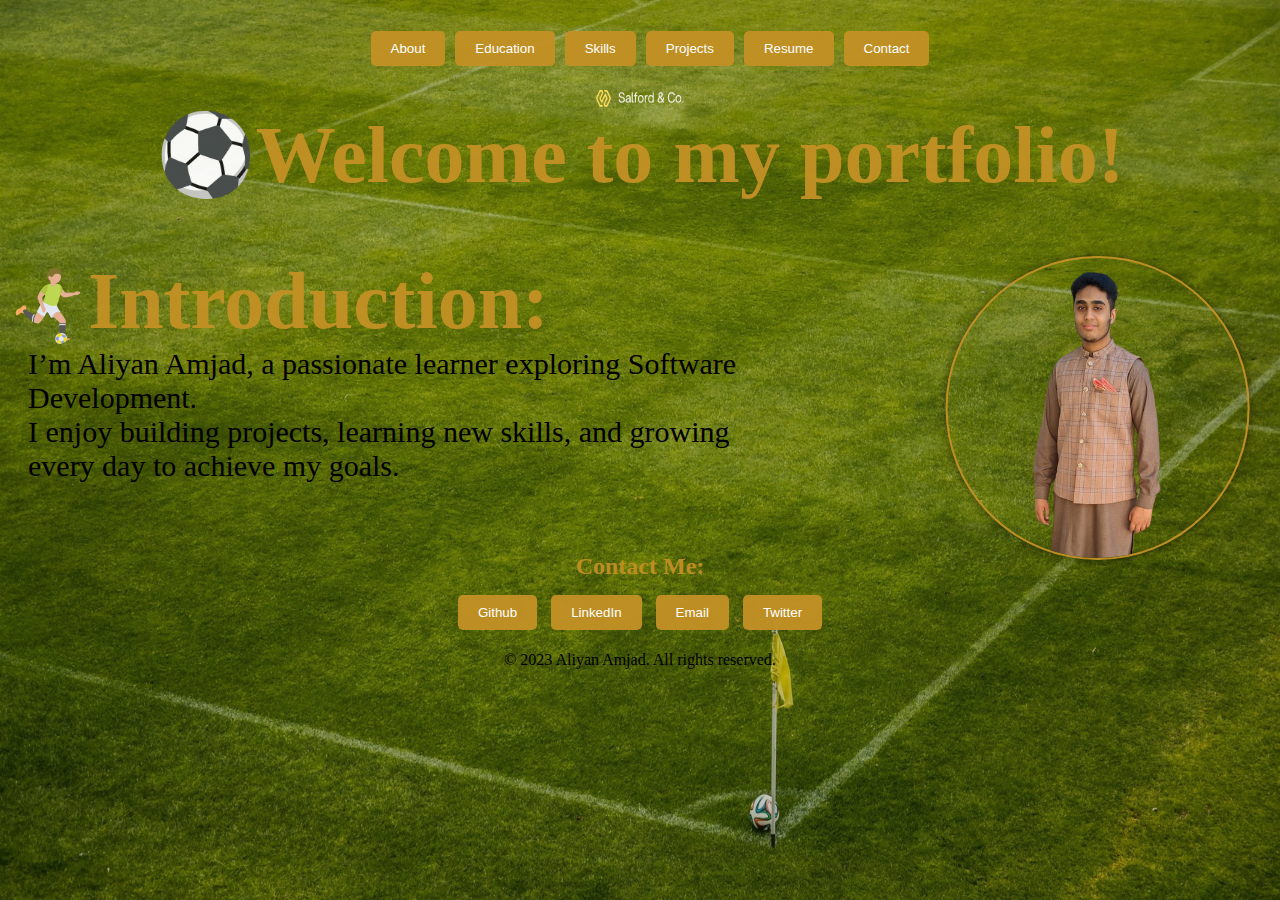
<file: index.html>
<!DOCTYPE html>
<html lang="en">
<head>
    <meta charset="UTF-8">
    <meta name="viewport" content="width=device-width, initial-scale=1.0">
    <meta http-equiv="X-UA-Compatible" content="ie=edge">
    <title>My portfolio</title>
    <link rel="stylesheet" href="style.css">
    
    <link rel="shortcut icon" href="Untitled design.png" type="image/x-icon">
</head>

    	


<body>
    
<header>
    <div class="nav-div">
        
    <nav>
     
<ul class="nav">
    
    <button class="navbutton" id="Home"><li>About</li></button>
     <button class="navbutton" id="Education"><li>Education</li></button>
     <button class="navbutton" id="Skills"><li >Skills</li></button>
     <button class="navbutton" id="Projects"><li >Projects</li></button>
     <button class="navbutton" id="Resume"><li>Resume</li></button>
     <button class="navbutton" id="Contact"><li>Contact</li></button>
    
</ul>
</div>
</nav>
</header>
    <h1>⚽Welcome to my portfolio!</h1>
    <!-- //image -->
    <div class="image">
    <img id="myimg" src="itsme.png" alt="mypic">
    </div>


   <div class ="intro-div">
    <img  src="12-512.webp" alt="introductionimage" class="intro-image"> 
    <h5 class="heading-intro">Introduction:</h5>
<p>I’m Aliyan Amjad, a passionate learner exploring Software Development.
   <br> I enjoy building projects, learning new skills, and growing every day to achieve my goals.
</p>
</div>


<footer>
    <div class ="contact-div">
    <h5>Contact Me:</h5>
    <button class="conbutton" id="Github">Github</button>
    <button class="conbutton" id="LinkedIn">LinkedIn</button>
    <button class="conbutton" id="Email">Email</button>
    <button class="conbutton" id="Twitter">Twitter</button>
    <p>© 2023 Aliyan Amjad. All rights reserved.</p>
    </div>
</footer>

</body>
<script src="script.js"></script>
</html>
</file>
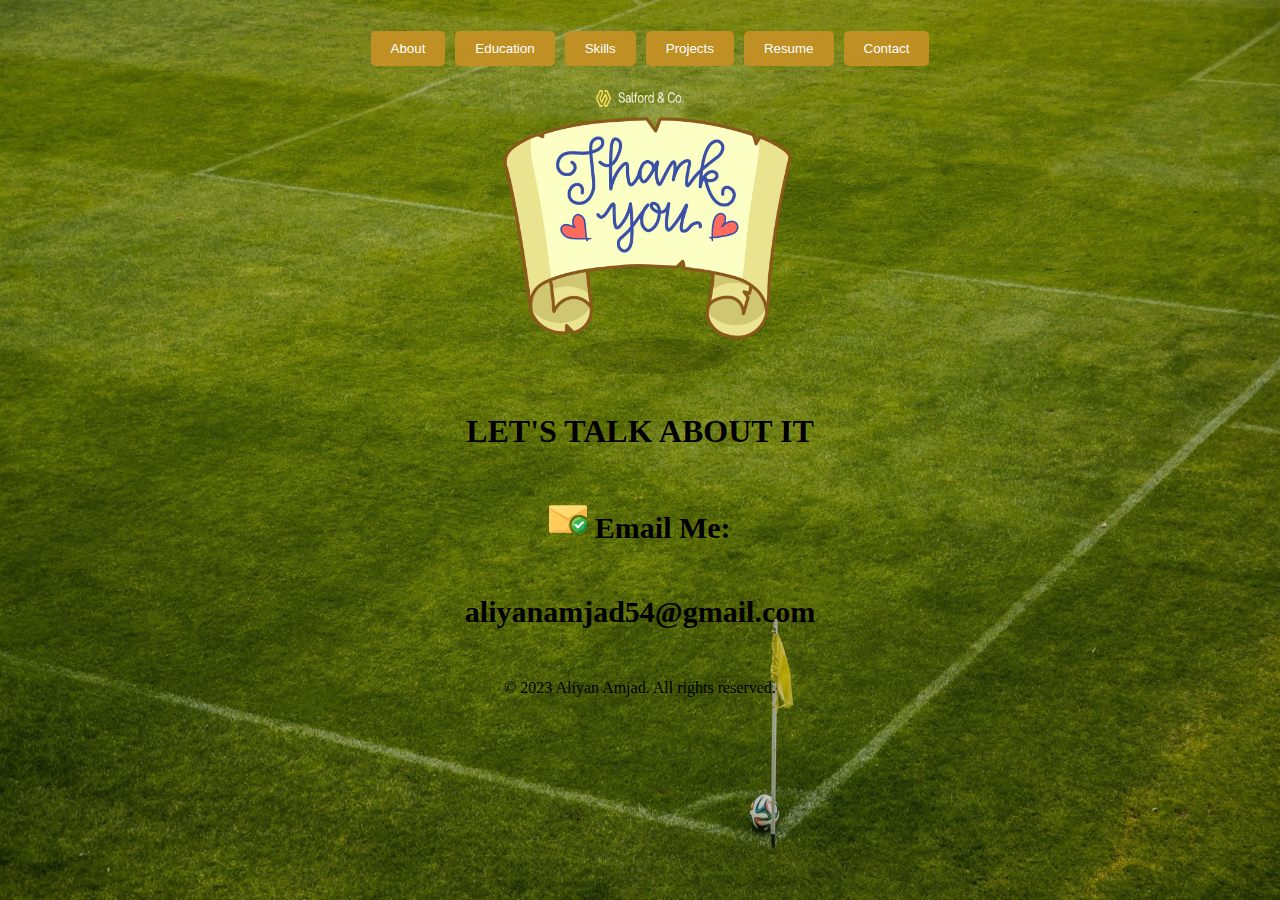
<file: contact.html>
<!DOCTYPE html>
<html lang="en">
<head>
    <meta charset="UTF-8">
    <meta name="viewport" content="width=device-width, initial-scale=1.0">
    <meta http-equiv="X-UA-Compatible" content="ie=edge">
    <title>My portfolio</title>
    <link rel="stylesheet" href="contact.css">
    
    <link rel="shortcut icon" href="Untitled design.png" type="image/x-icon">
</head>

    	


<body>
    
<header>
    <div class="nav-div">
        
    <nav>
     
<ul class="nav">
    
    <button class="navbutton" id="Home"><li>About</li></button>
     <button class="navbutton" id="Education"><li>Education</li></button>
     <button class="navbutton" id="Skills"><li >Skills</li></button>
     <button class="navbutton" id="Projects"><li >Projects</li></button>
     <button class="navbutton" id="Resume"><li>Resume</li></button>
     <button class="navbutton" id="Contact"><li>Contact</li></button>
    
</ul>
</div>
</nav>


<div class="contact-container">
        <div class="thank-message-div">
         <div class="img-div">
                <img src="Thankyou message.png" alt="thanks-icon">
            </div>
        </div>   
        <div class="message">
<h1> LET'S TALK ABOUT IT </h1>
        </div>
<div class="chat-div">
    <div class="email-div">
 <h5>
    <img src="envelope_flat_net-09-512.webp" alt="email-icon">
         Email Me:   
        </h5>
    <h5>
        aliyanamjad54@gmail.com
    </h5>
    </div>
    
   

</div>

    </div>


<footer>
    <div class ="contact-div">
    <p>© 2023 Aliyan Amjad. All rights reserved.</p>
    </div>
</footer>

</body>
<script src="script.js"></script>
</html>
</file>
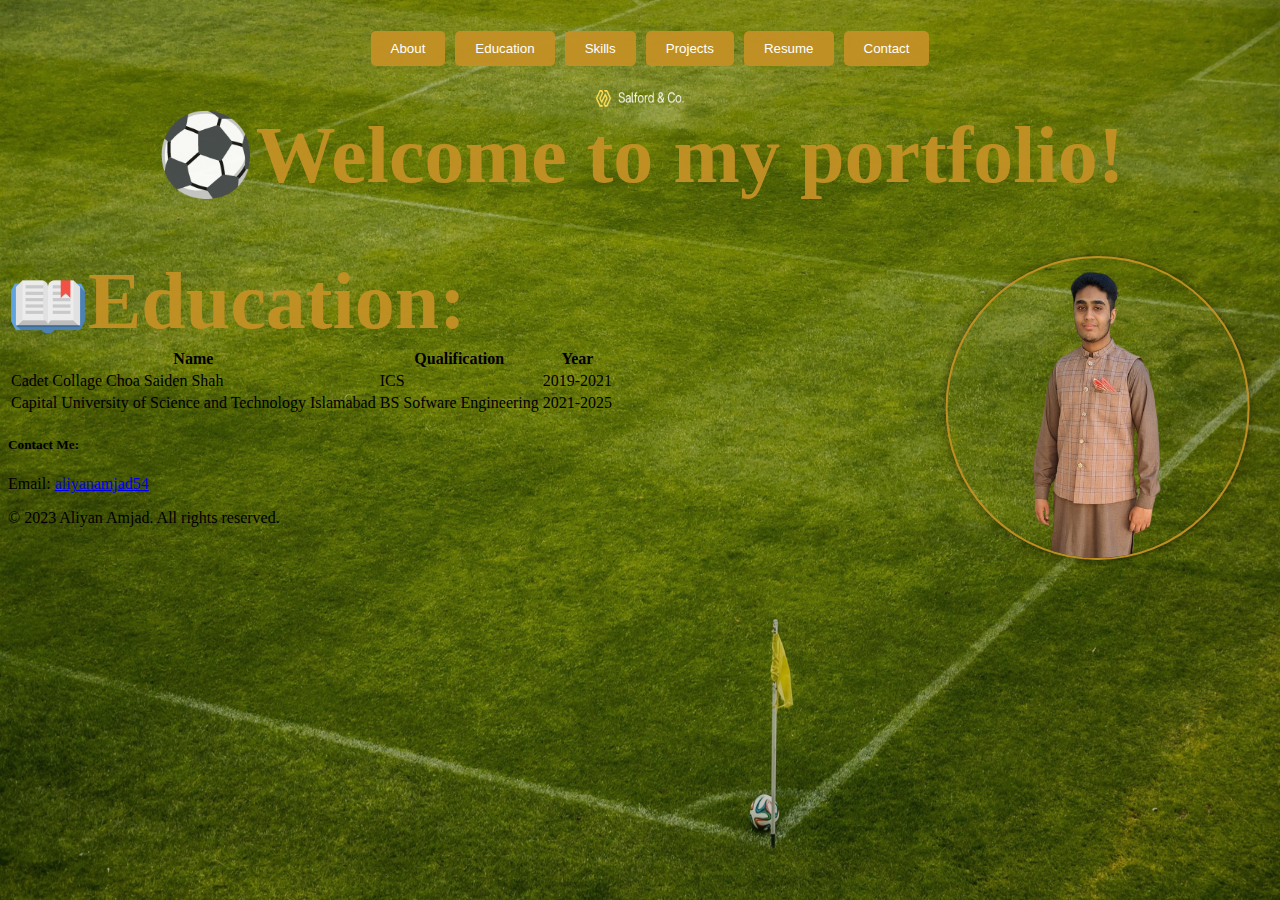
<file: education.html>
<!DOCTYPE html>
<html lang="en">
<head>
    <meta charset="UTF-8">
    <meta name="viewport" content="width=device-width, initial-scale=1.0">
    <meta http-equiv="X-UA-Compatible" content="ie=edge">
    <title>My portfolio</title>
    <link rel="stylesheet" href="style.css">
    
    <link rel="shortcut icon" href="Untitled design.png" type="image/x-icon">
</head>

    	


<body>
    
<header>
    <div class="nav-div">
        
    <nav>
     
<ul class="nav">
    
    <button class="navbutton" id="Home"><li>About</li></button>
     <button class="navbutton" id="Education"><li>Education</li></button>
     <button class="navbutton" id="Skills"><li >Skills</li></button>
     <button class="navbutton" id="Projects"><li >Projects</li></button>
     <button class="navbutton" id="Resume"><li>Resume</li></button>
     <button class="navbutton" id="Contact"><li>Contact</li></button>
    
</ul>
</div>
</nav>
</header>
    <h1>⚽Welcome to my portfolio!</h1>
    <!-- //image -->
    <div class="image">
    <img id="myimg" src="itsme.png" alt="mypic">
    </div>


   <div class ="intro-div">
    <img  src="Education-image.png" alt="introductionimage" class="intro-image"> 
    <h5 class="heading-intro">Education:</h5>

</div>
<div>

<table class="education-table">
    <tr>
        <th>Name</th>
        <th>Qualification</th>
        <th>Year</th>
    </tr>
    <tr>
        <td>Cadet Collage Choa Saiden Shah</td>
        <td>ICS</td>
        <td>2019-2021</td>
    </tr>
    <tr>
        <td>Capital University of Science and Technology Islamabad</td>
        <td>BS Sofware Engineering</td>
        <td>2021-2025</td>
    </tr>
</table>
</div>

<footer>
    <h5 class ="headings">Contact Me:</h5>
    <p>Email: <a href="https://aliyanamjad54@gmail.com">aliyanamjad54</a>

    


    </h5>
    <p>© 2023 Aliyan Amjad. All rights reserved.</p>
</footer>

</body>
<script src="script.js"></script>
</html>
</file>
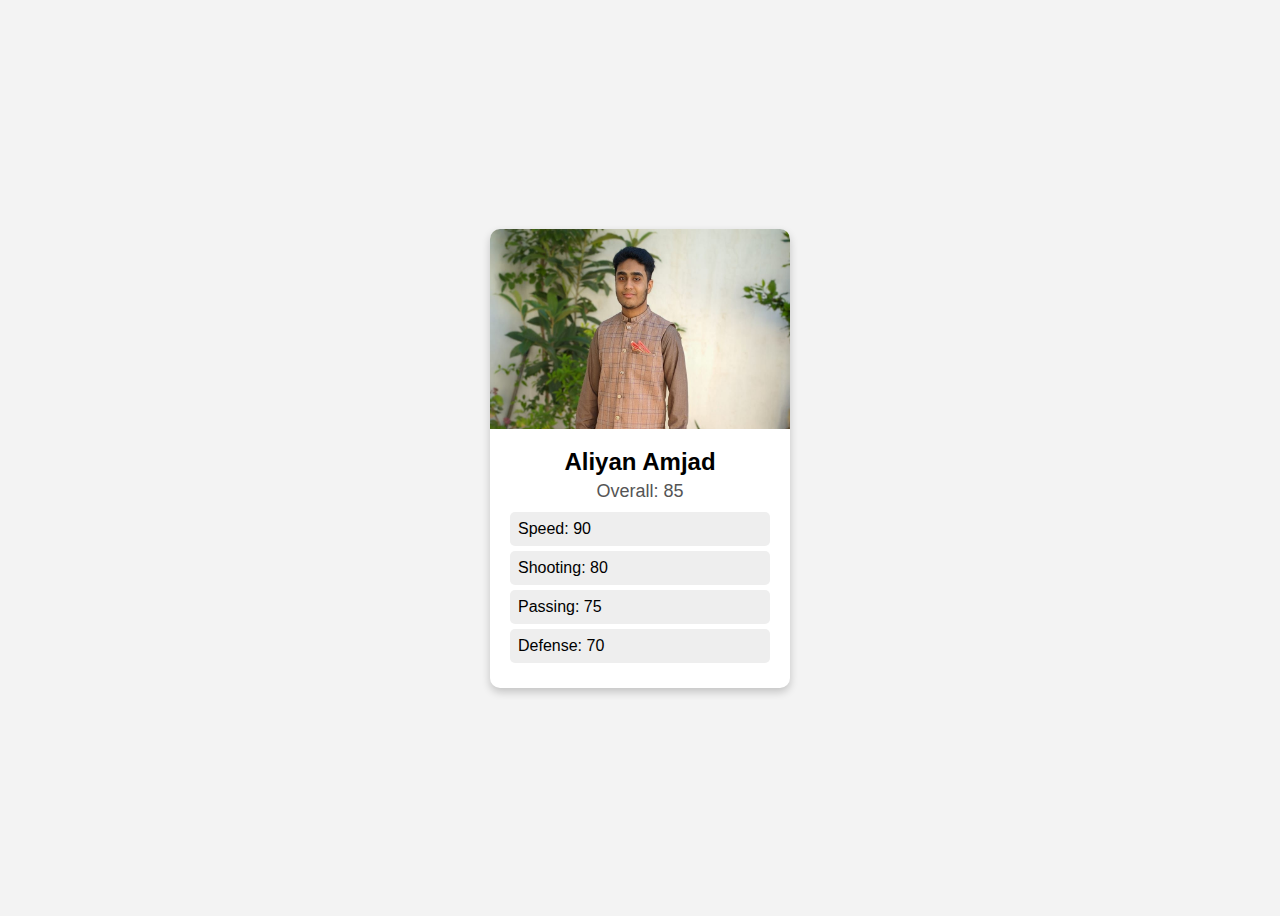
<file: index2.html>
<!DOCTYPE html>
<html lang="en">
<head>
    <meta charset="UTF-8">
    <title>Player Card</title>
    <style>
        body {
            font-family: Arial, sans-serif;
            background: #f3f3f3;
            display: flex;
            justify-content: center;
            align-items: center;
            height: 100vh;
        }

        .card {
            background: #fff;
            width: 300px;
            border-radius: 10px;
            box-shadow: 0 4px 8px rgba(0,0,0,0.2);
            overflow: hidden;
            text-align: center;
            padding-bottom: 20px;
        }

        .card img {
            width: 100%;
            height: 200px;
            object-fit: cover;
            object-position: 0px 0px ;
            
        }

        .card h2 {
            margin: 15px 0 5px;
            font-size: 24px;
        }

        .overall {
            font-size: 18px;
            color: #555;
            margin-bottom: 10px;
        }

        .skills {
            text-align: left;
            padding: 0 20px;
        }

        .skills p {
            background: #eee;
            padding: 8px;
            border-radius: 5px;
            margin: 5px 0;
        }
    </style>
</head>
<body>
    <div class="card">
        <img src="mypic.jpg" alt="Player Image">
        <h2>Aliyan Amjad</h2>
        <div class="overall">Overall: 85</div>
        <div class="skills">
            <p>Speed: 90</p>
            <p>Shooting: 80</p>
            <p>Passing: 75</p>
            <p>Defense: 70</p>
        </div>
    </div>
</body>
</html>
</file>
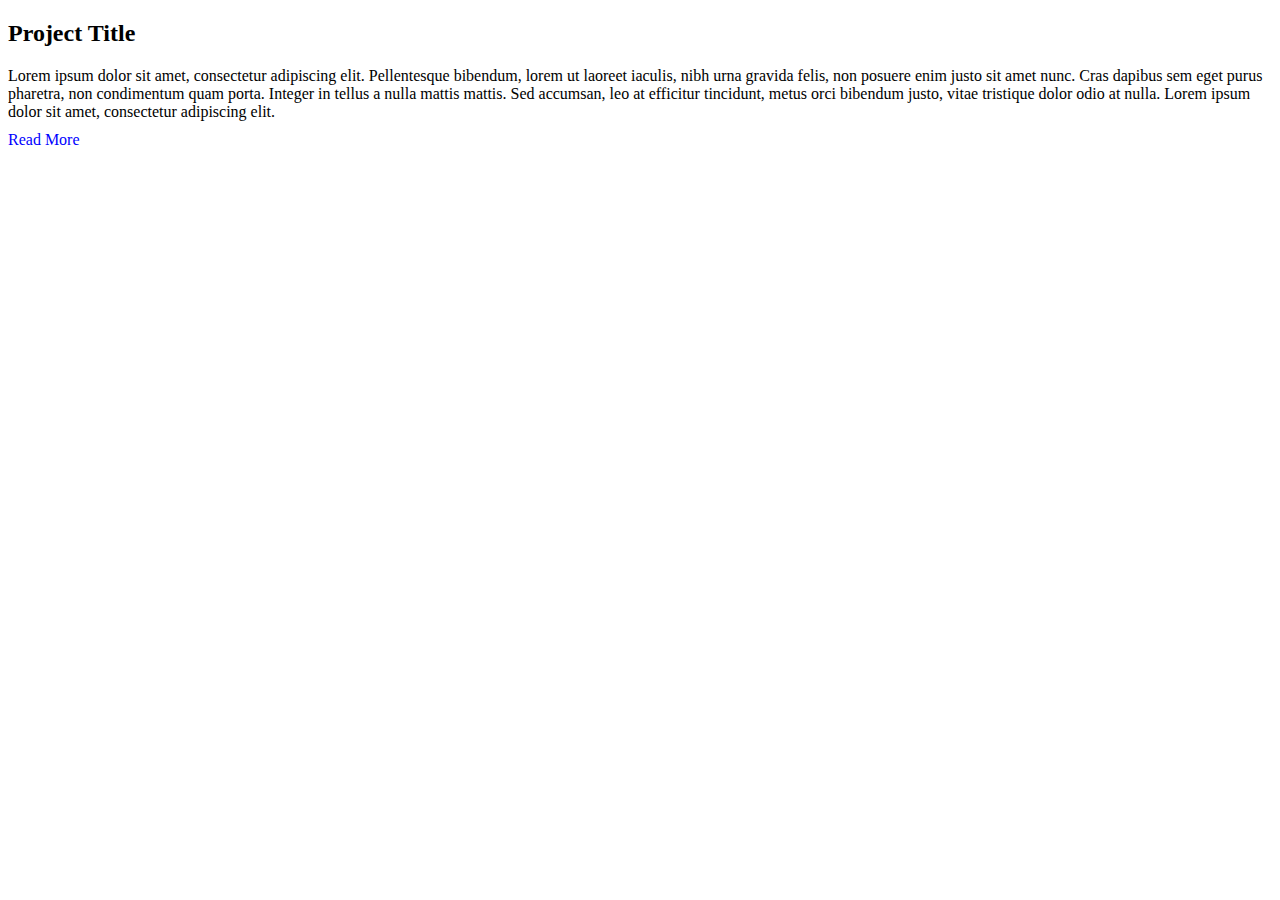
<file: inex.html>
<!DOCTYPE html>
<html lang="en">
<head>
  <meta charset="UTF-8">
  <title>Read More Example</title>
  <style>
    .description {
      overflow: hidden;
      max-height: 100px; /* Initial visible height */
      transition: max-height 0.5s ease;
    }

    .description.expanded {
      max-height: 1000px; /* Adjust as needed */
    }

    .read-more {
      color: blue;
      cursor: pointer;
      margin-top: 10px;
      display: inline-block;
    }
  </style>
</head>
<body>

  <h2>Project Title</h2>

  <div class="description" id="projectDesc">
    Lorem ipsum dolor sit amet, consectetur adipiscing elit. Pellentesque bibendum, lorem ut laoreet iaculis, nibh urna gravida felis, non posuere enim justo sit amet nunc. Cras dapibus sem eget purus pharetra, non condimentum quam porta. Integer in tellus a nulla mattis mattis. Sed accumsan, leo at efficitur tincidunt, metus orci bibendum justo, vitae tristique dolor odio at nulla. Lorem ipsum dolor sit amet, consectetur adipiscing elit. 
  </div>

  <span class="read-more" onclick="toggleReadMore()">Read More</span>

  <script>
    function toggleReadMore() {
      var desc = document.getElementById("projectDesc");
      var btn = document.querySelector(".read-more");

      if (desc.classList.contains("expanded")) {
        desc.classList.remove("expanded");
        btn.innerText = "Read less";
      } else {
        desc.classList.add("expanded");
        btn.innerText = "Read more";
      }
    }
  </script>

</body>
</html>
</file>
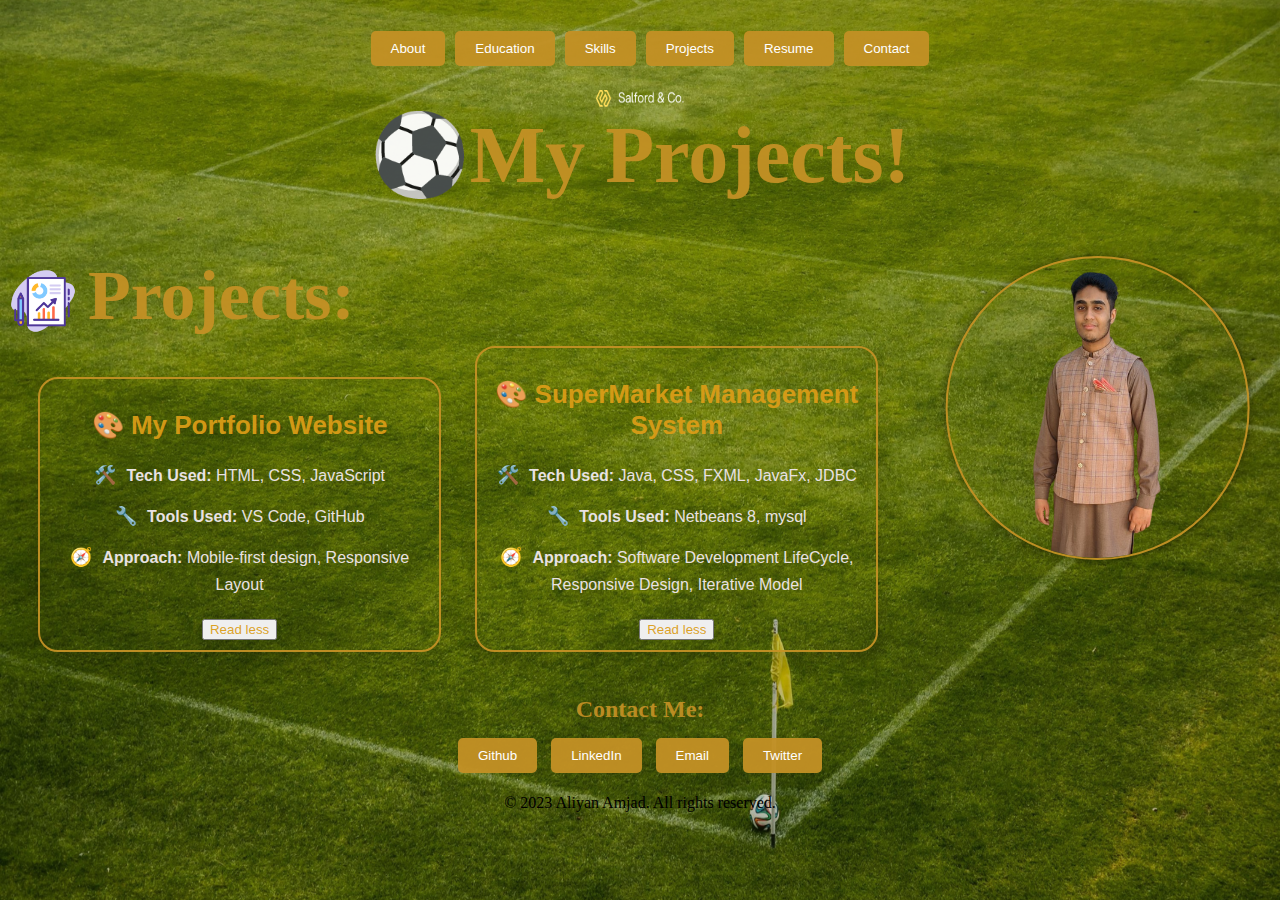
<file: project.html>
<!DOCTYPE html>
<html lang="en">
<head>
    <meta charset="UTF-8">
    <meta name="viewport" content="width=device-width, initial-scale=1.0">
    <meta http-equiv="X-UA-Compatible" content="ie=edge">
    <title>My portfolio</title>
    <link rel="stylesheet" href="project.css">
    
    <link rel="shortcut icon" href="Untitled design.png" type="image/x-icon">
</head>

    	


<body>
    
<header>
    <div class="nav-div">
        
    <nav>
     
<ul class="nav">
    
    <button class="navbutton" id="Home"><li>About</li></button>
     <button class="navbutton" id="Education"><li>Education</li></button>
     <button class="navbutton" id="Skills"><li >Skills</li></button>
     <button class="navbutton" id="Projects"><li >Projects</li></button>
     <button class="navbutton" id="Resume"><li>Resume</li></button>
     <button class="navbutton" id="Contact"><li>Contact</li></button>
    
</ul>
</div>
</nav>
</header>
    <h1>⚽My Projects!</h1>
    <!-- //image -->
    <div class="image">
    <img id="myimg" src="itsme.png" alt="mypic">
    </div>


   <div class ="project-div">
    <img  src="project.png" alt="projectimage" class="project-image"> 
    <h5 class="heading-project">Projects:</h5>

</div>
<div class="project-card" >
    <h2 class="project-name"  id="project1">🎨 My Portfolio Website</h2>

    <div class="project-info">
        <p><span>🛠️</span> <strong>Tech Used:</strong> HTML, CSS, JavaScript</p>
        <p><span>🔧</span> <strong>Tools Used:</strong> VS Code, GitHub</p>
        <p><span>🧭</span> <strong>Approach:</strong> Mobile-first design, Responsive Layout</p>
        <p class ="project-discription morecontent"><span >📝</span> <strong>Description:</strong> A sleek portfolio to showcase my work, built with clean code and smooth responsiveness and use SDLC to make this project.</p>
        <button class="read-more" onclick="morecontent(this)">Read less</button>
    </div>
 
</div>
<div class ="project-card" >
    <h2 class="project-name" id="project2">🎨 SuperMarket Management System</h2>

    <div class="project-info">
        <p><span>🛠️</span> <strong>Tech Used:</strong> Java, CSS, FXML, JavaFx, JDBC</p>
        <p><span>🔧</span> <strong>Tools Used:</strong> Netbeans 8, mysql</p>
        <p><span>🧭</span> <strong>Approach:</strong> Software Development LifeCycle, Responsive Design, Iterative Model </p>
        <p class ="project-discription morecontent"><span>📝</span><strong>Description:</strong> Developed a Supermarket Management System during my internship using the iterative SDLC model.
The system featured two modules: Admin (inventory, employee & report management) and Employee (sales & stock handling).
Applied software engineering principles for modular design and efficient workflow.
Gained practical experience in real-world system development and lifecycle management.</p>

<button class="read-more" onclick="morecontent(this)">Read less</button>
    </div>
 
</div>




<footer>
    <div class ="contact-div">
    <h5>Contact Me:</h5>
    <button class="conbutton" id="Github">Github</button>
    <button class="conbutton" id="LinkedIn">LinkedIn</button>
    <button class="conbutton" id="Email">Email</button>
    <button class="conbutton" id="Twitter">Twitter</button>
    <p>© 2023 Aliyan Amjad. All rights reserved.</p>
    </div>
</footer>

</body>
<script src="script.js"></script>
</html>
</file>
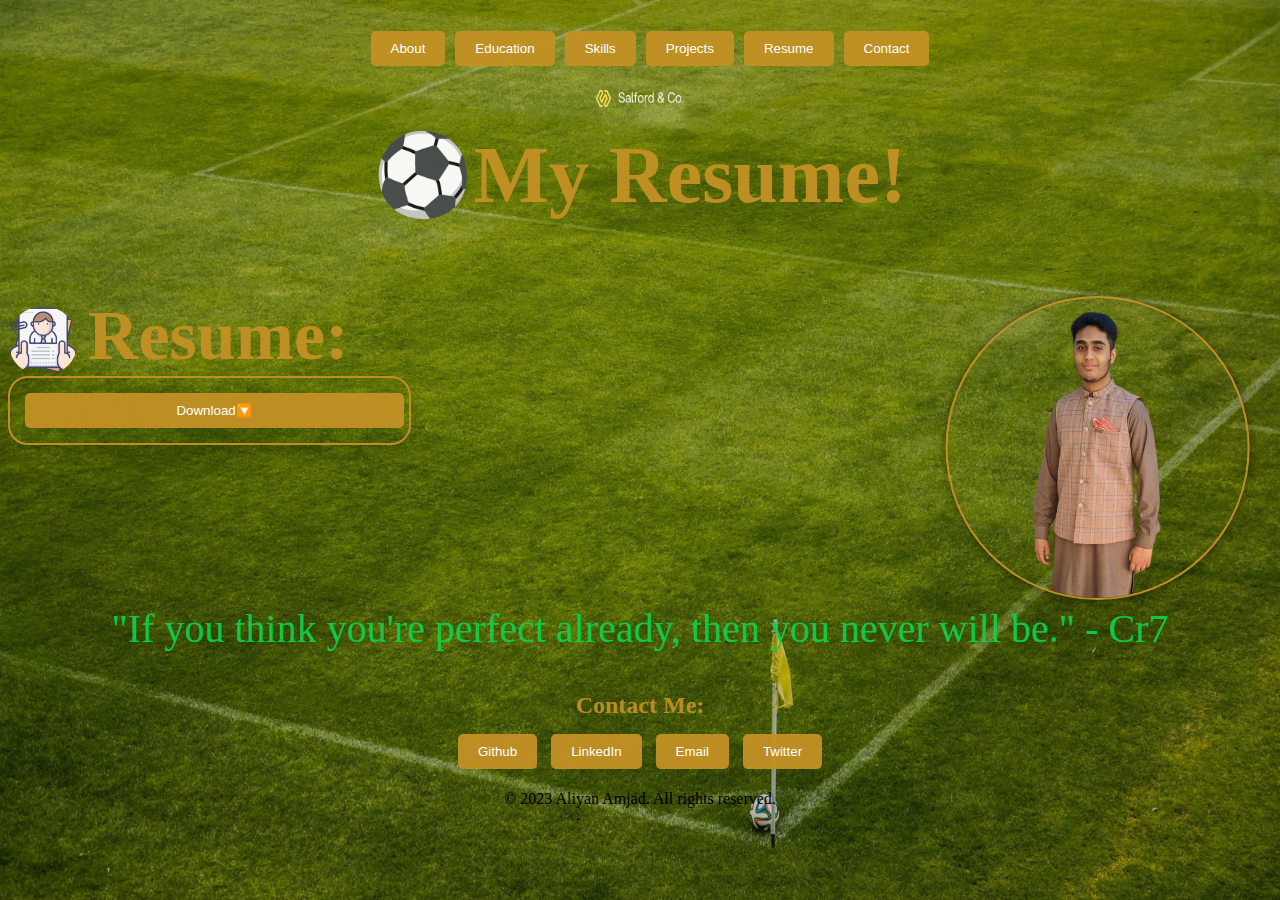
<file: resume.html>
<!DOCTYPE html>
<html lang="en">
<head>
    <meta charset="UTF-8">
    <meta name="viewport" content="width=device-width, initial-scale=1.0">
    <meta http-equiv="X-UA-Compatible" content="ie=edge">
    <title>My portfolio</title>
    <link rel="stylesheet" href="resume.css">
    
    <link rel="shortcut icon" href="Untitled design.png" type="image/x-icon">
</head>

    	


<body>
    
<header>
    <div class="nav-div">
        
    <nav>
     
<ul class="nav">
    
    <button class="navbutton" id="Home"><li>About</li></button>
     <button class="navbutton" id="Education"><li>Education</li></button>
     <button class="navbutton" id="Skills"><li >Skills</li></button>
     <button class="navbutton" id="Projects"><li >Projects</li></button>
     <button class="navbutton" id="Resume"><li>Resume</li></button>
     <button class="navbutton" id="Contact"><li>Contact</li></button>
    
</ul>
</div>
</nav>
</header>
<div class="main-div">
    <h1>⚽My Resume!</h1>
    </div>
    <!-- //image -->
    <div class="image">
    <img id="myimg" src="itsme.png" alt="mypic">
    </div>


   <div class ="project-div">
    <img  src="resume.png" alt="projectimage" class="project-image"> 
    <h5 class="heading-project">Resume:</h5>

</div>
<div class="resbtn-card">
<button class="resbutton" id="resumedownload">Download🔽</button>
</div>

<div class="quote-div">
    <p class="quote-text">"If you think you're perfect already, then you never will be." - Cr7</p>

</div>


<footer>
    <div class ="contact-div">
    <h5>Contact Me:</h5>
    <button class="conbutton" id="Github">Github</button>
    <button class="conbutton" id="LinkedIn">LinkedIn</button>
    <button class="conbutton" id="Email">Email</button>
    <button class="conbutton" id="Twitter">Twitter</button>
    <p>© 2023 Aliyan Amjad. All rights reserved.</p>
    </div>
</footer>

</body>
<script src="script.js"></script>
</html>
</file>
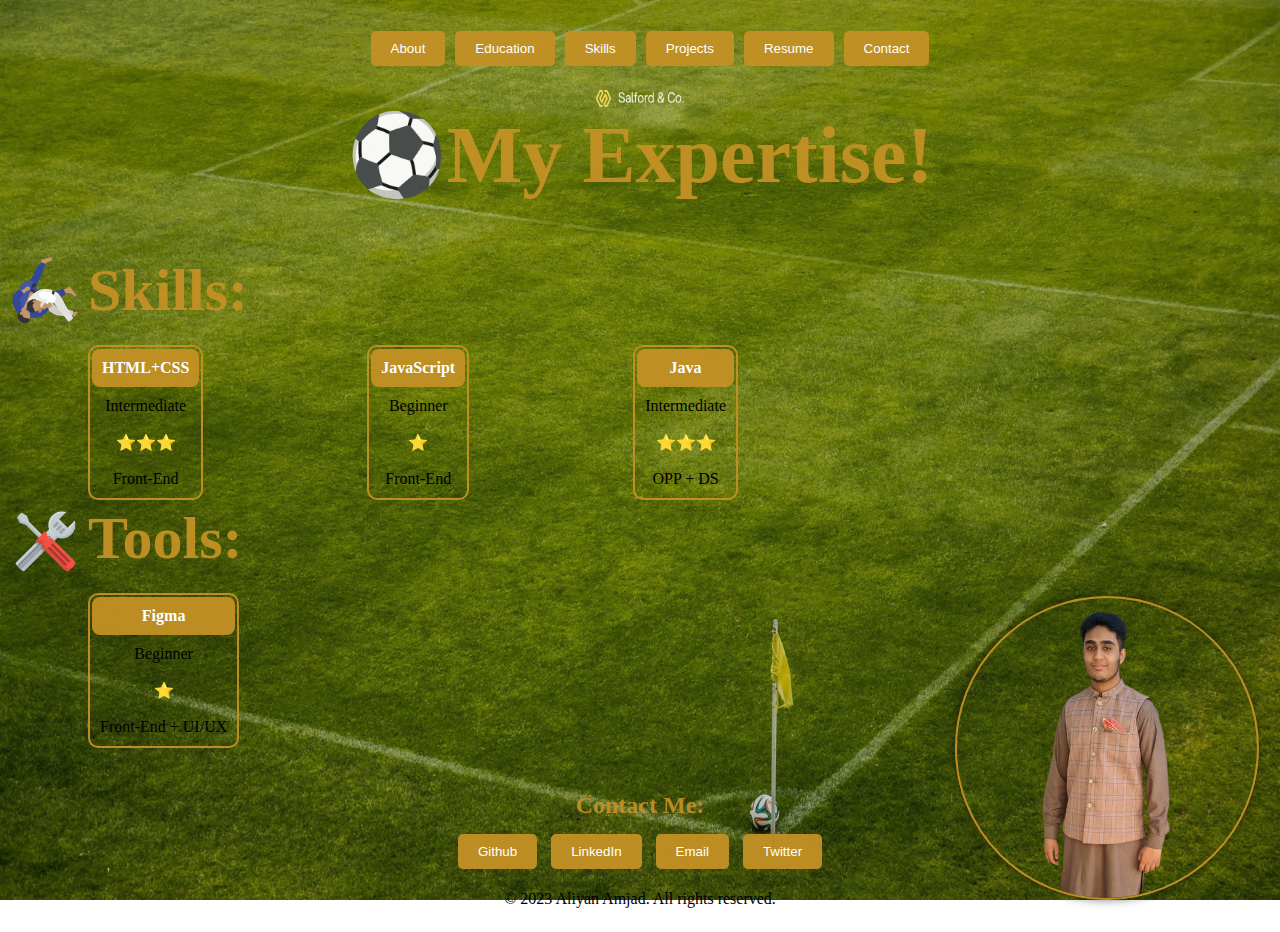
<file: skills.html>
<!DOCTYPE html>
<html lang="en">
<head>
    <meta charset="UTF-8">
    <meta name="viewport" content="width=device-width, initial-scale=1.0">
    <meta http-equiv="X-UA-Compatible" content="ie=edge">
    <title>My portfolio</title>
    <link rel="stylesheet" href="skills.css">
    <link rel="shortcut icon" href="Untitled design.png" type="image/x-icon">
</head>

    	


<body>
    
<header>
    <div class="nav-div">
        
    <nav>
     
<ul class="nav">
    
     <button class="navbutton" id="Home"><li>About</li></button>
     <button class="navbutton" id="Education"><li>Education</li></button>
     <button class="navbutton" id="Skills"><li >Skills</li></button>
     <button class="navbutton" id="Projects"><li >Projects</li></button>
     <button class="navbutton" id="Resume"><li>Resume</li></button>
     <button class="navbutton" id="Contact"><li>Contact</li></button>
</ul>
</div>
</nav>
</header>
    <h1>⚽My Expertise!</h1>
    <!-- //image -->
    <div class="image">
    <img id="myimg" src="itsme.png" alt="mypic">
    </div>


   <div class ="skillsheading-div">
    <img  src="skills-img.png" alt="introductionimage" class="skills-image"> 
    <h5 class="heading-skills">Skills:</h5>
</div>
<div class="fullskill-div">
  

<div class="skillstable-div">
   
<table class="skills-column">
    <tr>
        <th>HTML+CSS</th>
    </tr>
    <tr>
        <td>Intermediate</td>
    </tr>
    <tr>
    <td>⭐⭐⭐</td>
    </tr>
    <td>Front-End</td>
    </tr>
    </table>
    </div>
    <!-- level-column -->
<div class="skillstable-div">
        <table class ="level-column">
              <tr>
        <th>JavaScript</th>
    </tr>
    <tr>
        <td>Beginner</td>
    </tr>
    <tr>
    <td>⭐</td>
    </tr>
    <td>Front-End </td>
    </tr>
</table>
</div>
<!-- rating-column -->
<div class="skillstable-div">
    <table class ="rating-column">
    <tr>
        <th>Java</th>
    </tr>
    <tr>
        <td>Intermediate</td>
    </tr>
    <tr>
    <td>⭐⭐⭐</td>
    </tr>
    <td>OPP + DS</td>
    </tr>
    </table>
     </div>      
</div>
<div class ="skillsheading-div">
    <img  src="tools.png" alt="introductionimage" class="skills-image"> 
  <h5 class="heading-skills" >Tools:</h5>
</div>

<div class="skillstable-div">
        <table class ="level-column">
              <tr>
        <th>Figma</th>
    </tr>
    <tr>
        <td>Beginner</td>
    </tr>
    <tr>
    <td>⭐</td>
    </tr>
    <td>Front-End + UI/UX</td>
    </tr>
</table>
</div>

</div>

<footer>
    <div class ="contact-div">
    <h5>Contact Me:</h5>
    <button class="conbutton" id="Github">Github</button>
    <button class="conbutton" id="LinkedIn">LinkedIn</button>
    <button class="conbutton" id="Email">Email</button>
    <button class="conbutton" id="Twitter">Twitter</button>
    <p>© 2023 Aliyan Amjad. All rights reserved.</p>
    </div>
</footer>
</body>

<script src="script.js"></script>
</html>
</file>
<file: style.css>
/* my images */
#myimg {
    height: 300px;
   width: 300px;
   border-radius: 50%;    
    /* transform: translateY(60%); */
    transform: translateX(-10%);
    
    border: 2px solid #c29025f4;
    box-shadow: 0 0 10px rgba(0, 0, 0, 0.5);
    padding-left: 0px;
    position: absolute;
       right: 0px;

}
#myimg:hover {
    transform: translateX(-5%);
    box-shadow: 0 0 15px rgba(0, 0, 0, 0.7);   
    transition: transform 0.3s ease, box-shadow 0.3s ease; 
}
.image {
    display: flex;
    justify-content: right;
    align-items: left;
    border-left: none;
    margin-left: 1100px;
    width: 30%;
    margin-bottom: 0px;
    object-fit: cover;
    
}
.main-div {
    display: flex;
    flex-wrap: wrap;
    justify-content: center;
    align-items: center;
    align-content: center;
    text-align: center;
    flex-direction: column;
    margin-top: 20px;
    margin-bottom: 20px;
    margin-left: auto;
}
h1{
    text-align: center;
    color: #c29025f4;
    font-size: 5em;
    margin-top: 20px;
        /* margin-left: 140px; */
    width: auto ;

}
h1:hover {
      color: #31c224f4;
    transform: translateY(5px);
transition: transform 0.3s ease, box-shadow 0.3s ease;
    cursor: pointer;
}
body{
        background-image: url('Background.png');
        background-size: 100% 100%;   
        background-attachment: fixed;}

        /* introductiondiv */
.heading-intro {
     font-size: 80px;  
    color: #c29025f4;
    margin-left: 80px;
    margin-bottom: 0px;
    margin-top: 0px;
    width: 20%;
    display: flex;
    flex-wrap: wrap;
    width: auto;
    
}
.heading-intro:hover {
    color: #31c224f4;
    transform: translateY(5px);
transition: transform 0.3s ease, box-shadow 0.3s ease;
    cursor: auto;
}
.intro-div{
    margin-top: 0px;
     /* display: flex; */
        /* flex-wrap: wrap; */
    p{
        font-size: 30px;
        margin-left: 20px;
        margin-top: 0px;
        width: 60%;
      display: flex;
      flex-wrap: wrap;
    }
    .intro-image {
        width: 80px;
        height: 80px;
        border-radius: 50%;
        /* margin-left: 100px; */
        position:absolute;
        margin-top: 10px;
        display: flex;
        flex-wrap: wrap;

        /* border: 2px solid #c29025f4; */
        /* box-shadow: 0 0 10px rgba(0, 0, 0, 0.5); */
    }
    .intro-image:hover {
        transform: translateY(-5px);
        box-shadow: 0 0 15px rgba(0, 0, 0, 0.7);
        transition: transform 0.3s ease, box-shadow 0.3s ease;
    }
}

        .buttons {
            background-color: #c29025f4;
            color: #ffffff;
            padding: 10px 20px;
            border: none;
            border-radius: 5px;
            cursor: grabbing;
            
        }
        .buttons:hover {
            /* background-color: #31c224f4; */
        }
       .nav{
            list-style-type: none;
            display: flex;
            justify-content: center;    
            align-items: center;
            margin: 0;
            padding: 0;
            background-color: transparent;  
            /* position: fixed; */
            /* top: 0;  */
            width: 100%;
            height: 60px;
            z-index: 1000;  
            /* box-shadow: 0 2px 5px rgba(0, 0, 0, 0.1); */
            padding: 10px;
            flex-wrap: wrap;    
        }
        .navbutton {
            background-color: #c29025f4;
            color: white;
            padding: 10px 20px;
            border: none;
            border-radius: 5px;
            cursor: pointer;
            margin: 5px;
        }
        .navbutton:hover {
            background-color: #31c224f4;
    transform: translateY(-5px);
transition: transform 0.3s ease, box-shadow 0.3s ease;
        }
      
 nav {
            background-color: transparent;    
        }
        .nav-div {
            display: flex;
            justify-content: center;
            align-items: center;
        }
        header {
            background-color: transparent;
            text-align: center;
        }
        /* FooterContact */
        .conbutton {
            background-color: #c29025f4;
            color: white;
            padding: 10px 20px;
            border: none;
            border-radius: 5px;
            cursor: pointer;
            margin: 5px;
        }
        .conbutton:hover {
            background-color: #31c224f4;
    transform: translateY(-5px);
transition: transform 0.3s ease, box-shadow 0.3s ease;
        }

        .contact-div {
            display: inline-block;
            width: 100%;
            height: auto;
            text-align: center;
            justify-content: center;
            align-items: center;
            flex-direction: column;
            /* margin-top: 20px; */
            h5 {
                color: #c29025f4;
                margin-bottom: 10px;
                font-size: 1.5em;
                
            }
            h5:hover{
                color: #31c224f4;
                transform: translateY(5px);
                cursor: pointer;
                transition: transform 0.3s ease, box-shadow 0.3s ease;
            }
        }
</file>
<file: contact.css>
body{
        background-image: url('Background.png');
        background-size: 100% 100%;   
        background-attachment: fixed;}


        .buttons {
            background-color: #c29025f4;
            color: #ffffff;
            padding: 10px 20px;
            border: none;
            border-radius: 5px;
            cursor: grabbing;
            
        }
        .buttons:hover {
            /* background-color: #31c224f4; */
        }
       .nav{
            list-style-type: none;
            display: flex;
            justify-content: center;    
            align-items: center;
            margin: 0;
            padding: 0;
            background-color: transparent;  
            /* position: fixed; */
            /* top: 0;  */
            width: 100%;
            height: 60px;
            z-index: 1000;  
            /* box-shadow: 0 2px 5px rgba(0, 0, 0, 0.1); */
            padding: 10px;
            flex-wrap: wrap;    
        }
        .navbutton {
            background-color: #c29025f4;
            color: white;
            padding: 10px 20px;
            border: none;
            border-radius: 5px;
            cursor: pointer;
            margin: 5px;
        }
        .navbutton:hover {
            background-color: #31c224f4;
    transform: translateY(-5px);
transition: transform 0.3s ease, box-shadow 0.3s ease;
        }
      
 nav {
            background-color: transparent;    
        }
        .nav-div {
            display: flex;
            justify-content: center;
            align-items: center;
        }
        header {
            background-color: transparent;
            text-align: center;
        }
        

.img-div {
/* position: absolute; */

justify-content: center;
width: 30%;
height: 100%;
display: flex;
/* justify-content: center; */
/* max-width: fit-content; */
margin-left: 450px;

    img{
    width: 80%;
    
}


 

}
.img-div :hover{
    transform: translateY(-5%);
    /* box-shadow: 0 0 15px rgba(0, 0, 0, 0.7); */
    transition: transform 0.3s ease, box-shadow 0.3s ease;

}


.email-div {
    
h5 {
    font-size: 30px;
}
    img{
        width: 3%;
    }

}
.email-div :hover{
transform: translateY(-10%);
    /* box-shadow: 0 0 15px rgba(0, 0, 0, 0.7); */
    transition: transform 0.3s ease, box-shadow 0.3s ease;

}
.message{
    
}
.message :hover{
    transform: translateY(-10%);
    /* box-shadow: 0 0 15px rgba(0, 0, 0, 0.7); */
    transition: transform 0.3s ease, box-shadow 0.3s ease;
}
</file>
<file: project.css>
/* my images */
#myimg {
    height: 300px;
   width: 300px;
   border-radius: 50%;    
    /* transform: translateY(60%); */
    transform: translateX(-10%);
    
    border: 2px solid #c29025f4;
    box-shadow: 0 0 10px rgba(0, 0, 0, 0.5);
    padding-left: 0px;
    position: absolute;
       right: 0px;


    }
    #myimg:hover {
    transform: translateX(-5%);
    /* box-shadow: 0 0 15px rgba(0, 0, 0, 0.7); */
    transition: transform 0.3s ease, box-shadow 0.3s ease;

    }
.image {
    display: flex;
    justify-content: right;
    align-items: left;
    border-left: none;
    margin-left: 1100px;
    width: 30%;
    margin-bottom: 0px;
    object-fit: cover;
    
}
.main-div {
    display: flex;
    flex-wrap: wrap;
    justify-content: center;
    align-items: center;
    align-content: center;
    text-align: center;
    flex-direction: column;
    margin-top: 20px;
    margin-bottom: 20px;
    margin-left: auto;
}

h1{
    text-align: center;
    color: #c29025f4;
    font-size: 5em;
    margin-top: 20px;
    /* margin-left: 340px; */
    /* width: 45% ; */
}
h1:hover {
      color: #31c224f4;
    transform: translateY(10px);
transition: transform 0.3s ease, box-shadow 0.3s ease;
    cursor: pointer;
}
body{
        background-image: url('Background.png');
        background-size: 100% 100%;   
        background-attachment: fixed;
    

    }

        

        /* introductiondiv */
.heading-project {
     font-size: 70px;  
    color: #c29025f4;
    margin-left: 80px;
    margin-bottom: 0px;
    margin-top: 0px;
    width: 20%;
    
}
.heading-project:hover {
    color: #31c224f4;
    transform: translateY(10px);
transition: transform 0.3s ease, box-shadow 0.3s ease;
    cursor: auto;
}
.project-div{
    margin-top: 0px;
    
 
    .project-image {
        width: 70px;
        height: 70px;
        border-radius: 50%;
        /* margin-left: 100px; */
        position:absolute;
        margin-top: 10px;

        /* border: 2px solid #c29025f4; */
        /* box-shadow: 0 0 10px rgba(0, 0, 0, 0.5); */
    }
    .project-image:hover {
        transform: translateY(-5px);
        box-shadow: 0 0 15px rgba(0, 0, 0, 0.7);
        transition: transform 0.3s ease, box-shadow 0.3s ease;
    }
}

        
        .buttons {
            background-color: #c29025f4;
            color: #ffffff;
            padding: 10px 20px;
            border: none;
            border-radius: 5px;
            cursor: grabbing;
            
        }
        
       .nav{
            list-style-type: none;
            display: flex;
            justify-content: center;    
            align-items: center;
            margin: 0;
            padding: 0;
            background-color: transparent;  
            /* position: fixed; */
            /* top: 0;  */
            width: 100%;
            height: 60px;
            z-index: 1000;  
            /* box-shadow: 0 2px 5px rgba(0, 0, 0, 0.1); */
            padding: 10px;
            flex-wrap: wrap;    
        }
        .navbutton {
            background-color: #c29025f4;
            color: white;
            padding: 10px 20px;
            border: none;
            border-radius: 5px;
            cursor: pointer;
            margin: 5px;
        }
        .navbutton:hover {
            background-color: #31c224f4;
    transform: translateY(-5px);
    transition: transform 0.3s ease, box-shadow 0.3s ease;
        }
 nav {
            background-color: transparent;    
        }
        .nav-div {
            display: flex;
            justify-content: center;
            align-items: center;
        }
        header {
            background-color: transparent;
            text-align: center;
        }
        /* FooterContact */
        .conbutton {
            background-color: #c29025f4;
            color: white;
            padding: 10px 20px;
            border: none;
            border-radius: 5px;
            cursor: pointer;
            margin: 5px;
        }
        .conbutton:hover {
            background-color: #31c224f4;
    transform: translateY(-5px);
    transition: transform 0.3s ease, box-shadow 0.3s ease;
        }

        .contact-div {
            display: inline-block;
            width: 100%;
            height: auto;
            text-align: center;
            justify-content: center;
            align-items: center;
            flex-direction: column;
            /* margin-top: 20px; */
            h5 {
                color: #c29025f4;
                margin-bottom: 10px;
                font-size: 1.5em;
                
            }
            h5:hover{
                color: #31c224f4;
                transform: translateY(10px);
                cursor: pointer;
                transition: transform 0.3s ease, box-shadow 0.3s ease;
            }
        }
        .project-card {
            background-color: transparent;
            border: 2px solid #c29025f4;
         
            border-radius: 20px;
            padding: 10px;
            margin-top: 10px;
            width: 30%;
           margin-left: 30px;
            box-shadow: 0 12px 24px rgba(0, 0, 0, 0.15);
            transition: transform 0.3s ease, box-shadow 0.3s ease;
         display: inline-block;
            text-align: center;
            color: #e9e1e1;
            font-family: 'Arial', sans-serif;
            position: relative;
            overflow: hidden;
            
        }
        .project-card:hover {
            transform: translateY(-5px);
            box-shadow: 0 16px 32px rgba(0, 0, 0, 0.2);
        }
.project-name {
    
            font-size: 26px;
            color: #db9d17f4;
            margin-bottom: 20px;
            text-align: center;
        }
.project-info p {
            margin: 12px 0;
            line-height: 1.6;
            font-size: 16px;
            color: #e9e1e1;
            max-height: max-content;
            
        }
.project-info span {
            margin-right: 6px;
            font-size: 18px;
            /* max-height: max-content; */
      transition: max-height 0.5s ease;
      
        }
        .project-info.expanded {
      max-height: 1000px; /* Adjust as needed */
    }
   .project-discription{
max-height: 60px;
   }
    .read-more {
      color: #db9d17f4;
      cursor: pointer;
      margin-top: 10px;
      display: inline-block;
    }
strong {
            color: #e8e2e2;
        }
        .card-container {
  display: flex;
  justify-content: center;
  align-items: center;
}

        .morecontent {
            display: none;
            color: #c29025f4;
            font-size: 16px;
            margin-top: 10px;
            cursor: pointer;
        }
</file>
<file: resume.css>
/* my images */
#myimg {
    height: 300px;
   width: 300px;
   border-radius: 50%;    
    transform: translateX(-10%);
    
    border: 2px solid #c29025f4;
    box-shadow: 0 0 10px rgba(0, 0, 0, 0.5);
    padding-left: 0px;
    position: absolute;
       right: 0px;
/* display: flex;
flex-wrap: wrap; */
    }
    #myimg:hover {
    transform: translateX(-5%);
    transition: transform 0.3s ease, box-shadow 0.3s ease;

    }
.image {
    display: flex;
    justify-content: right;
    align-items: left;
    border-left: none;
    margin-left: 1100px;
    width: 30%;
    margin-bottom: 0px;
    object-fit: cover;
    
}
.main-div {
    display: flex;
    flex-wrap: wrap;
    justify-content: center;
    align-items: center;
    align-content: center;
    text-align: center;
    flex-direction: column;
    margin-top: 20px;
    margin-bottom: 20px;
    margin-left: auto;
}
h1{
    /* text-align: center; */
    color: #c29025f4;
    font-size: 5em;
    margin-top: 20px;
    align-self: center;
    align-content: center;
    display: flow-root;

}
h1:hover {
      color: #31c224f4;
    transform: translateY(10px);
transition: transform 0.3s ease, box-shadow 0.3s ease;
    cursor: pointer;
}
body{
        background-image: url('Background.png');
        background-size: 100% 100%;   
        background-attachment: fixed;
    

    }

        

        /* introductiondiv */
.heading-project {
     font-size: 70px;  
    color: #c29025f4;
    margin-left: 80px;
    margin-bottom: 0px;
    margin-top: 0px;
    width: 20%;
    
}
.heading-project:hover {
    color: #31c224f4;
    transform: translateY(10px);
transition: transform 0.3s ease, box-shadow 0.3s ease;
    cursor: auto;
}
.project-div{
    margin-top: 0px;
    
 
    .project-image {
        width: 70px;
        height: 70px;
        border-radius: 50%;
        /* margin-left: 100px; */
        position:absolute;
        margin-top: 10px;

        /* border: 2px solid #c29025f4; */
        /* box-shadow: 0 0 10px rgba(0, 0, 0, 0.5); */
    }
    .project-image:hover {
        transform: translateY(-5px);
        box-shadow: 0 0 15px rgba(0, 0, 0, 0.7);
        transition: transform 0.3s ease, box-shadow 0.3s ease;
    }
}

        
        .buttons {
            background-color: #c29025f4;
            color: #ffffff;
            padding: 10px 20px;
            border: none;
            border-radius: 5px;
            cursor: grabbing;
            
        }
        
       .nav{
            list-style-type: none;
            display: flex;
            justify-content: center;    
            align-items: center;
            margin: 0;
            padding: 0;
            background-color: transparent;  
            /* position: fixed; */
            /* top: 0;  */
            width: 100%;
            height: 60px;
            z-index: 1000;  
            /* box-shadow: 0 2px 5px rgba(0, 0, 0, 0.1); */
            padding: 10px;
            flex-wrap: wrap;    
        }
        .navbutton {
            background-color: #c29025f4;
            color: white;
            padding: 10px 20px;
            border: none;
            border-radius: 5px;
            cursor: pointer;
            margin: 5px;
        }
        .navbutton:hover {
            background-color: #31c224f4;
    transform: translateY(-5px);
    transition: transform 0.3s ease, box-shadow 0.3s ease;
        }
 nav {
            background-color: transparent;    
        }
        .nav-div {
            display: flex;
            justify-content: center;
            align-items: center;
        }
        header {
            background-color: transparent;
            text-align: center;
        }
        /* FooterContact */
        .conbutton {
            background-color: #c29025f4;
            color: white;
            padding: 10px 20px;
            border: none;
            border-radius: 5px;
            cursor: pointer;
            margin: 5px;
           
        }
        .conbutton:hover {
            background-color: #31c224f4;
    transform: translateY(-5px);
    transition: transform 0.3s ease, box-shadow 0.3s ease;
        }

        .contact-div {
            /* display: flex;
            flex-wrap: wrap; */
            width: 100%;
            height: auto;
            text-align: center;
            /* align-content: center; */
            justify-content: center;
            align-items: center;
            flex-direction: column;
            /* margin-top: 20px; */
            h5 {
                color: #c29025f4;
                margin-bottom: 10px;
                font-size: 1.5em;
                width: 100%;
                text-align: center;
                align-content: center;
                
            }
            h5:hover{
                color: #31c224f4;
                transform: translateY(10px);
                cursor: pointer;
                transition: transform 0.3s ease, box-shadow 0.3s ease;
            }
        }
        .resbtn-card {
            background-color: transparent;
            border: 2px solid #c29025f4;
         
            border-radius: 20px;
            padding: 10px;
            
            width: 30%;
           
            box-shadow: 0 12px 24px rgba(0, 0, 0, 0.15);
            transition: transform 0.3s ease, box-shadow 0.3s ease;
         
        }
        .resbtn-card:hover {
            transform: translateY(-5px);
            box-shadow: 0 16px 32px rgba(0, 0, 0, 0.2);
            background-color: #31c224f4;
        }
        .card-container {
  display: flex;
  justify-content: center;
  align-items: center;
}

        
 .resbutton {
            background-color: #c29025f4;
            font-family: 'Franklin Gothic Medium', 'Arial Narrow', Arial, sans-serif;
            color: white;
            padding: 10px 20px;
            border: none;
            border-radius: 5px;
            cursor: pointer;
            margin: 5px;
            width: 100%;
            height: 100%;
        }
        .resbutton:hover {
            background-color: #31c224f4;
    transform: translateY(-5px);
    transition: transform 0.3s ease, box-shadow 0.3s ease;
        }
        
        .quote-text {
            font-size: 40px;
            color: #08d24bf4;
            text-align: center;
            margin-top: 140px;
            margin-bottom: 20px;
            /* padding: 100px */
            padding-top: 20px;
            border-radius: 10px;
            position: relative;
            /* background-color: rgba(255, 255, 255, 0.8); */
        }
</file>
<file: skills.css>
/* my images */
#myimg {
    height: 300px;
   width: 300px;
   border-radius: 50%;
    
    
    /* margin-top: calc(40vh - 140px); */
    /* transform: translateY(-40%); */
    transform: translateX(-2%);
    
    border: 2px solid #c29025f4;
    box-shadow: 0 0 10px rgba(0, 0, 0, 0.5);
    /* padding-right: 100px; */
    /* padding-bottom: 100px; */
    padding-left: 0px;
    position: absolute;
    /* clip-path: inset(0 100px 0 0);  */
    right: 0px;
    bottom: 0px;
    margin-right: 15px;

}
#myimg:hover {
    transform: translateX(-5%);
    box-shadow: 0 0 15px rgba(0, 0, 0, 0.7);   
transition: transform 0.3s ease, box-shadow 0.3s ease;
}
.image {
    display: flex;
    justify-content: right;
    align-items: left;
    border-left: none;
    margin-left: 1100px;
    width: 30%;
    margin-bottom: 0px;
    object-fit: cover;
    
}
.main-div {
    display: flex;
    flex-wrap: wrap;
    justify-content: center;
    align-items: center;
    align-content: center;
    text-align: center;
    flex-direction: column;
    margin-top: 20px;
    margin-bottom: 20px;
    margin-left: auto;
}
/* //wecome */
h1{

    text-align: center;
    color: #c29025f4;
    font-size: 5em;
    margin-top: 20px;
        /* margin-left: 300px; */
    /* width: auto ; */

}
h1:hover {
      color: #31c224f4;
    transform: translateY(10px);
transition: transform 0.3s ease, box-shadow 0.3s ease;
    cursor: pointer;
}
body{
        background-image: url('Background.png');
        background-size: 100% 100%;   
        background-attachment: fixed;}

        /* introductiondiv */
    

.heading-skills {
    font-size: 60px;
    color: #c29025f4;
    margin-left: 80px;
    margin-bottom: 0px;
    margin-top: 0px;
   
    width: 20%;
    
}
.heading-skills:hover {
    color: #31c224f4;
    cursor: auto;
    transform: translateY(10px);
}
.skillsheading-div{
    margin-top: 0px;
    h5{
        font-size : 60px;
    margin-bottom: 20px;    
    }

    .skills-image {
        width: 75px;
        height: 75px;
        border-radius: 50%;
        position:absolute;
        /* margin-top: 10px; */
    }
    .skills-image:hover {
        transform: translateY(-5px);
        box-shadow: 0 0 15px rgba(0, 0, 0, 0.7);
        transition: transform 0.3s ease, box-shadow 0.3s ease;
    }
}

        /* .skills-table css */
        .skillstable-div {
         display: inline-block;
         margin-left: 80px;
         margin-right: 80px;
         /* display: flex; */
        }
        .skillstable-div :hover {
         transform: translateY(-5px);
            cursor: pointer;
            transition: transform 0.3s ease, box-shadow 0.3s ease;
        }

        
        .skills-column , .level-column, .rating-column {
            /* margin: 20px 0; */
           border-left: #c29025f4 2px solid;
              border-right: #c29025f4 2px solid;
              border-top: #c29025f4 2px solid;
              border-bottom: #c29025f4 2px solid;
           border-radius: 10px;
            
        }
        .skills-column th, .level-column th, .rating-column th {
            background-color: #c29025f4;
            color: white;
            padding: 10px;
            text-align: center;
            
            border-radius: 8px;
        }
        .skills-column th:hover, .level-column th:hover, .rating-column th:hover {
            background-color: #0f7705f4;;
            cursor: grabbing;
         
        }
        .skills-column td, .level-column td, .rating-column td {
            padding: 8px;
            text-align: center;

            
        }
        
        a {
            text-decoration: none;
            color: #c29025f4;
        }






        /* Nav CSS */
        .nav{
            list-style-type: none;
            display: flex;
            justify-content: center;    
            align-items: center;
            margin: 0;
            padding: 0;
            background-color: transparent;  
            /* position: fixed; */
            /* top: 0;  */
            width: 100%;
            height: 60px;
            z-index: 1000;  
            /* box-shadow: 0 2px 5px rgba(0, 0, 0, 0.1); */
            padding: 10px;
            flex-wrap: wrap;    
        }
        .navbutton {
            background-color: #c29025f4;
            color: white;
            padding: 10px 20px;
            border: none;
            border-radius: 5px;
            cursor: pointer;
            margin: 5px;    

            
        }
        .navbutton:hover {
            background-color: #31c224f4;
    transform: translateY(-5px);
    transition: transform 0.3s ease, box-shadow 0.3s ease;

        }
        
 nav {
            background-color: transparent;    
        }
        .nav-div {
            display: flex;
            justify-content: center;
            align-items: center;
        }
        header {
            background-color: transparent;
            text-align: center;
        }

        /* FooterContact */
        .conbutton {
            background-color: #c29025f4;
            color: white;
            padding: 10px 20px;
            border: none;
            border-radius: 5px;
            cursor: pointer;
            margin: 5px;
        }
        .conbutton:hover {
            background-color: #31c224f4;
    transform: translateY(-5px);
    transition: transform 0.3s ease, box-shadow 0.3s ease;

        }

        .contact-div {
            display: inline-block;
            width: 100%;
            height: auto;
            text-align: center;
            justify-content: center;
            align-items: center;
            flex-direction: column;
            /* margin-top: 20px; */
            h5 {
                color: #c29025f4;
                margin-bottom: 10px;
                font-size: 1.5em;
                
            }
            h5:hover{
                color: #31c224f4;
                cursor: pointer;
                transform: translateY(-5px);
                transition: transform 0.3s ease, box-shadow 0.3s ease;
            }
        }
</file>
